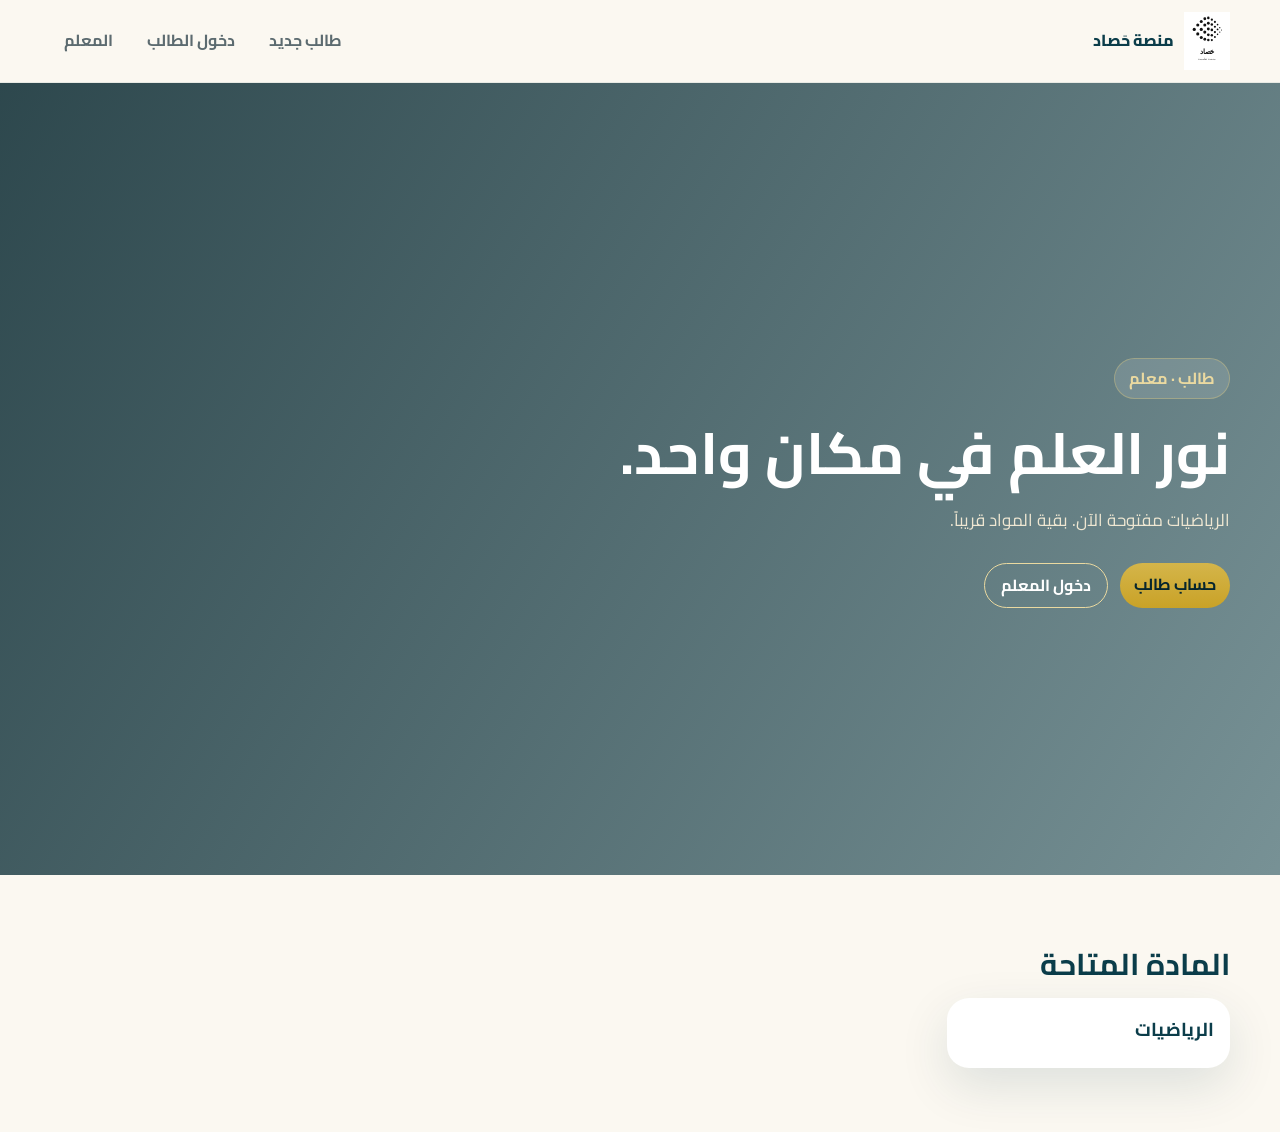
<file: index.html>
<!DOCTYPE html>
<html lang="ar" dir="rtl">
<head>
  <meta charset="UTF-8" />
  <meta name="viewport" content="width=device-width, initial-scale=1.0" />
  <title>منصة حَصاد التعليمية</title>
  <link href="https://fonts.googleapis.com/css2?family=Cairo:wght@400;600;700;800&display=swap" rel="stylesheet">
  <link rel="stylesheet" href="css/style.css" />
  <link rel="icon" href="assets/logo.svg">
</head>
<body>
  <nav class="nav">
    <div class="container nav-inner">
      <a class="brand" href="index.html">
        <img src="assets/logo.svg" alt="حَصاد" style="width:46px;height:58px;object-fit:contain;background:#fff">
        <span>منصة حَصاد</span>
      </a>
      <div class="nav-links">
        <a href="register.html">طالب جديد</a>
        <a href="login.html">دخول الطالب</a>
        <a href="login.html?as=teacher">المعلم</a>
      </div>
    </div>
  </nav>
  <header class="hero">
    <div class="hero-bg"></div>
    <div class="container hero-content">
      <div class="kicker">طالب · معلم</div>
      <h1>نور العلم في مكان واحد.</h1>
      <p>الرياضيات مفتوحة الآن. بقية المواد قريباً.</p>
      <div class="hero-actions">
        <a class="btn btn-gold" href="register.html">حساب طالب</a>
        <a class="btn-outline" href="login.html?as=teacher">دخول المعلم</a>
      </div>
    </div>
  </header>
  <section class="section">
    <div class="container">
      <h2>المادة المتاحة</h2>
      <div class="subjects">
        <article class="subject-card"><div class="body"><h3>الرياضيات</h3></div></article>
      </div>
    </div>
  </section>
</body>
</html>
</file>
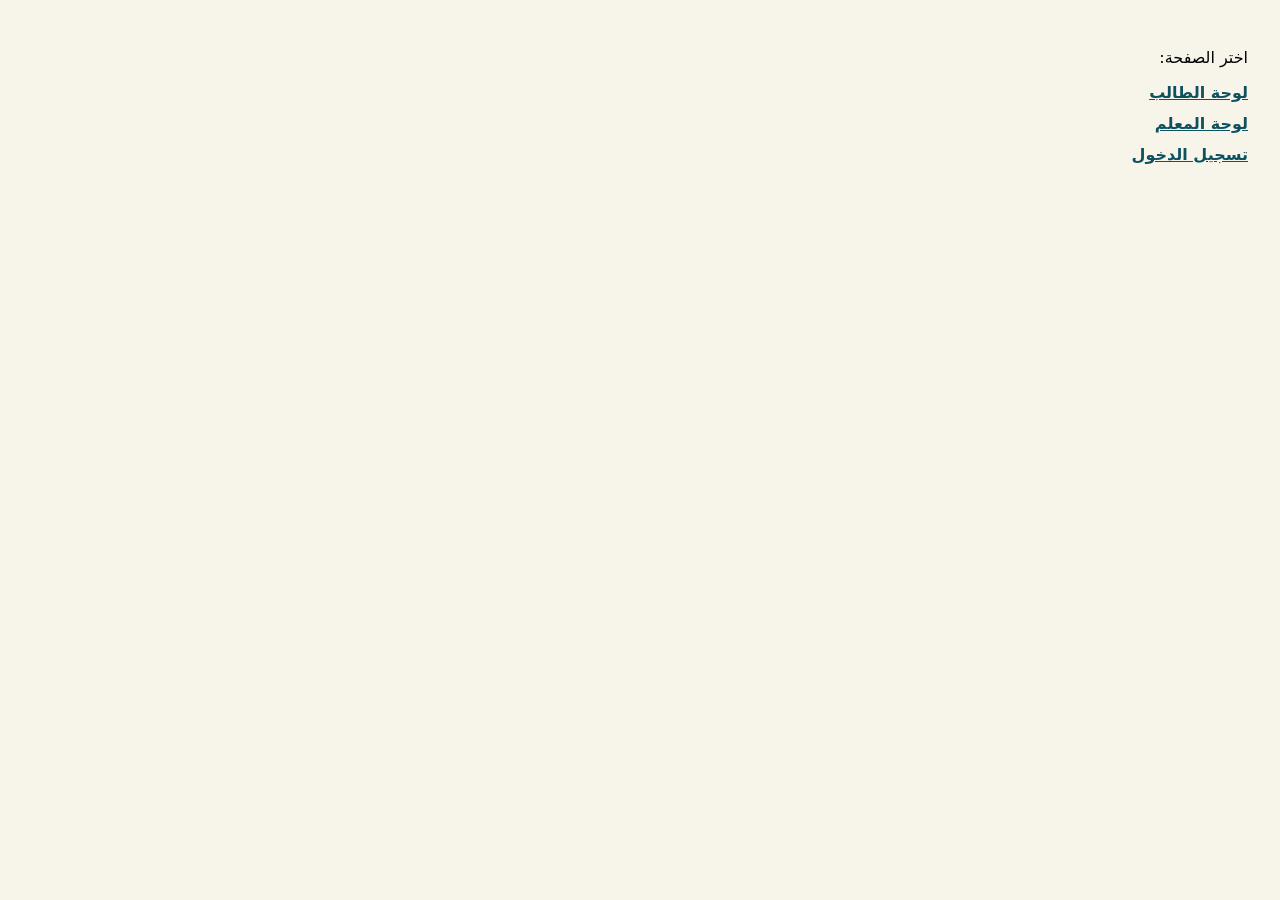
<file: dashboard.html>
<!DOCTYPE html>
<html lang="ar" dir="rtl">
<head><meta charset="UTF-8"><meta name="viewport" content="width=device-width,initial-scale=1"><title>حَصاد</title>
<style>body{font-family:system-ui;padding:24px;background:#f7f4ea}a{display:block;margin:12px 0;color:#0e5160;font-weight:800}</style>
</head>
<body>
  <p>اختر الصفحة:</p>
  <a href="home.html">لوحة الطالب</a>
  <a href="admin.html">لوحة المعلم</a>
  <a href="login.html">تسجيل الدخول</a>
</body>
</html>
</file>
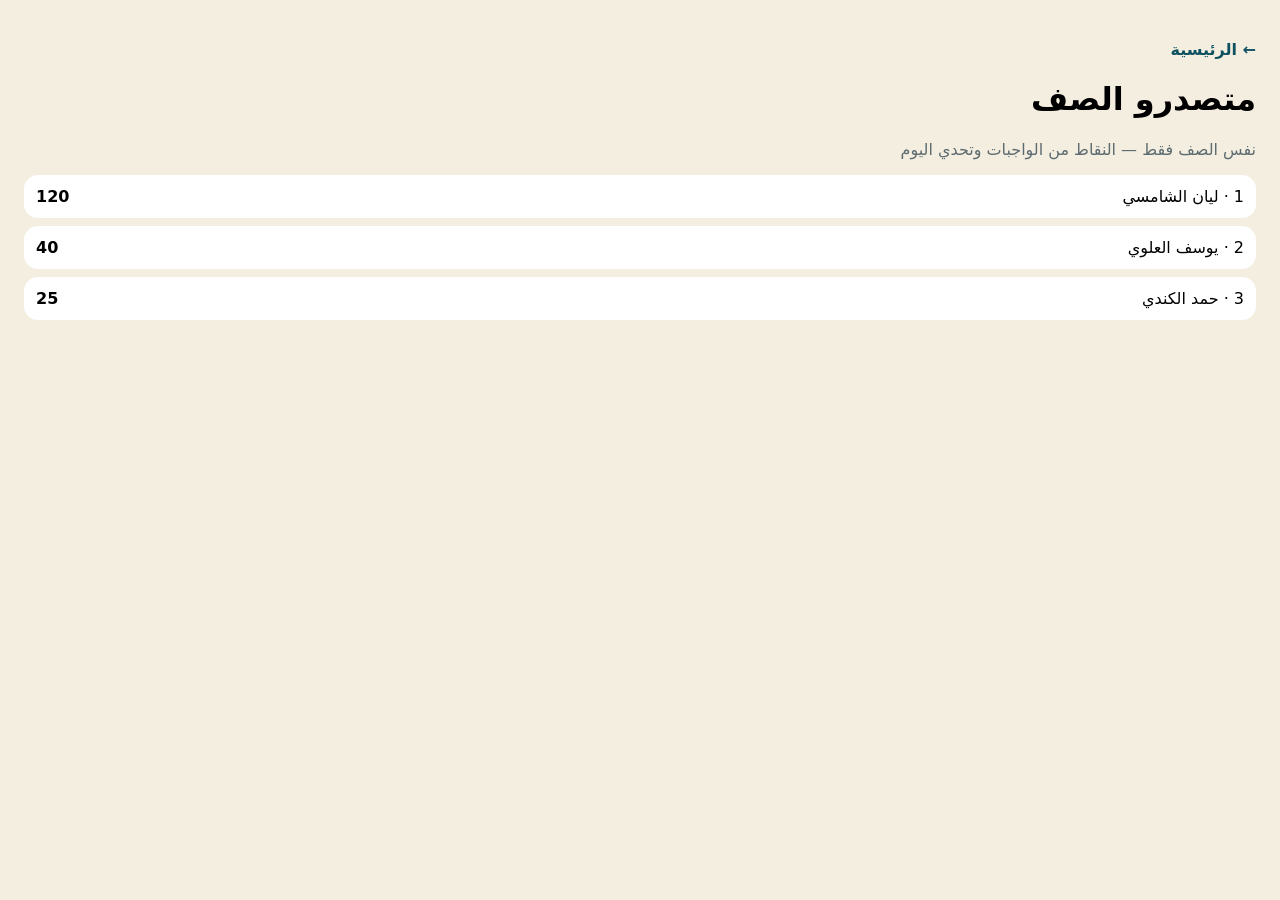
<file: leaders.html>
<!DOCTYPE html>
<html lang="ar" dir="rtl">
<head>
  <meta charset="UTF-8" /><meta name="viewport" content="width=device-width,initial-scale=1" />
  <title>المتصدرون</title>
  <style>body{font-family:system-ui;background:#f4eee0;padding:16px}a{color:#0e5160;font-weight:800;text-decoration:none}.row{background:#fff;border-radius:14px;padding:12px;margin:8px 0;display:flex;justify-content:space-between}</style>
</head>
<body>
  <p><a href="home.html">← الرئيسية</a></p>
  <h1>متصدرو الصف</h1>
  <p style="color:#5c6b70">نفس الصف فقط — النقاط من الواجبات وتحدي اليوم</p>
  <div class="row"><span>1 · ليان الشامسي</span><b>120</b></div>
  <div class="row"><span>2 · يوسف العلوي</span><b>40</b></div>
  <div class="row"><span>3 · حمد الكندي</span><b>25</b></div>
</body>
</html>
</file>
<file: css/style.css>
:root{--teal-950:#06262e;--teal-900:#0b3d4a;--teal-800:#0e5160;--teal-700:#14697c;--gold-500:#c9a227;--gold-400:#d4b54a;--gold-200:#ead9a0;--cream-50:#fbf8f1;--cream-100:#f4eee0;--cream-200:#e8dcc4;--ink:#1a2428;--muted:#5c6b70;--white:#fff;--success:#1b7a4a;--danger:#b42318;--live:#e11d48;--shadow:0 18px 50px rgba(11,61,74,.12);--radius:22px;--font:"Cairo",system-ui,sans-serif}
*{box-sizing:border-box;margin:0;padding:0}html{scroll-behavior:smooth}body{font-family:var(--font);background:var(--cream-50);color:var(--ink);direction:rtl;min-height:100vh;line-height:1.7}a{color:inherit;text-decoration:none}button,input,select,textarea{font-family:inherit}img{max-width:100%;display:block}.container{width:min(1180px,calc(100% - 32px));margin-inline:auto}
.nav{position:sticky;top:0;z-index:40;background:rgba(251,248,241,.94);backdrop-filter:blur(16px);border-bottom:1px solid rgba(11,61,74,.08)}
.nav-inner{display:flex;align-items:center;justify-content:space-between;padding:12px 0;gap:12px;flex-wrap:wrap}
.brand{display:flex;align-items:center;gap:10px;font-weight:800;color:var(--teal-900)}
.brand-mark{width:42px;height:42px;border-radius:14px;display:grid;place-items:center;background:var(--teal-900);color:var(--gold-200);border:2px solid var(--gold-500);font-weight:800}
.nav-links{display:flex;gap:6px;align-items:center;flex-wrap:wrap}
.nav-links a,.ghost-btn,.btn{border:0;cursor:pointer;border-radius:999px;padding:8px 14px;font-weight:700}
.nav-links a{color:var(--muted)}.nav-links a:hover{color:var(--teal-900);background:var(--cream-100)}
.btn{background:linear-gradient(180deg,var(--teal-800),var(--teal-900));color:#fff}
.btn-gold{background:linear-gradient(180deg,var(--gold-400),var(--gold-500));color:var(--teal-950)}
.btn-outline{background:transparent;border:1.5px solid var(--gold-200);color:#fff;border-radius:999px;padding:8px 16px;font-weight:700;cursor:pointer}
.ghost-btn{background:var(--cream-100);color:var(--teal-900)}
.hero{position:relative;overflow:hidden;min-height:88vh;display:grid;place-items:center;color:#fff}
.hero-bg{position:absolute;inset:0;background:linear-gradient(120deg,rgba(6,38,46,.84),rgba(11,61,74,.55)),url("https://images.unsplash.com/photo-1580582932707-520aed937b7b?auto=format&fit=crop&w=1600&q=80") center/cover no-repeat}
.hero-content{position:relative;z-index:2;padding:72px 0 64px}
.kicker{display:inline-flex;background:rgba(255,255,255,.12);border:1px solid rgba(233,205,120,.35);color:var(--gold-200);padding:6px 14px;border-radius:999px;font-weight:700;margin-bottom:18px}
.hero h1{font-size:clamp(30px,6vw,58px);line-height:1.25;max-width:780px}
.hero p{max-width:620px;margin:16px 0 28px;font-size:17px;color:#efe7d2}
.hero-actions{display:flex;gap:12px;flex-wrap:wrap}
.stats{display:grid;grid-template-columns:repeat(4,1fr);gap:12px;margin-top:40px}
.stat{background:rgba(255,255,255,.1);border:1px solid rgba(255,255,255,.14);border-radius:18px;padding:14px 16px}
.stat b{display:block;font-size:24px;color:var(--gold-200)}.stat span{color:#e8dfc8;font-size:13px}
.section{padding:64px 0}.section h2{font-size:30px;color:var(--teal-900);margin-bottom:8px}.lead{color:var(--muted);margin-bottom:24px;max-width:640px}
.subjects{display:grid;grid-template-columns:repeat(4,1fr);gap:16px}
.subject-card{background:#fff;border-radius:var(--radius);overflow:hidden;box-shadow:var(--shadow)}
.subject-card img{height:180px;width:100%;object-fit:cover}.subject-card .body{padding:16px}.subject-card h3{color:var(--teal-900);margin-bottom:6px}.subject-card p{color:var(--muted);font-size:14px;margin-bottom:14px}
.features{display:grid;grid-template-columns:repeat(3,1fr);gap:16px}
.feature{background:#fff;border-radius:var(--radius);padding:22px;box-shadow:var(--shadow)}
.icon-badge{width:44px;height:44px;border-radius:14px;display:grid;place-items:center;background:var(--cream-100);margin-bottom:12px;font-weight:800;color:var(--teal-900)}
.auth-wrap{min-height:calc(100vh - 80px);display:grid;place-items:center;padding:40px 0}
.auth-card{width:min(440px,100%);background:#fff;border-radius:28px;box-shadow:var(--shadow);padding:32px 26px}
.auth-card h1{color:var(--teal-900);margin:8px 0 6px}
.field{margin-bottom:14px}.field label{display:block;font-weight:700;margin-bottom:6px;color:var(--teal-900)}
.field input,.field select,.field textarea{width:100%;border:1.5px solid #d9d0bc;background:var(--cream-50);border-radius:14px;padding:12px 14px;font-size:15px}
.hint{color:var(--muted);font-size:13px;margin-top:10px}.error{color:var(--danger);font-weight:700;min-height:22px}
.app-shell{display:grid;grid-template-columns:240px 1fr;min-height:100vh}
.sidebar{background:var(--teal-950);color:#e8dfc8;padding:20px 14px}
.side-nav{display:flex;flex-direction:column;gap:6px;margin-top:24px}
.side-nav a{padding:10px 12px;border-radius:12px;color:#d8cba8}
.side-nav a.active,.side-nav a:hover{background:rgba(201,162,39,.16);color:#fff}
.main{padding:22px}.topbar{display:flex;justify-content:space-between;align-items:center;gap:12px;margin-bottom:20px;flex-wrap:wrap}
.user-chip{display:flex;align-items:center;gap:10px;background:#fff;padding:8px 12px;border-radius:999px;box-shadow:var(--shadow)}
.avatar{width:36px;height:36px;border-radius:50%;background:var(--teal-800);color:#fff;display:grid;place-items:center;font-weight:800}
.grid-4{display:grid;grid-template-columns:repeat(4,1fr);gap:14px}.grid-2{display:grid;grid-template-columns:1.3fr .7fr;gap:14px}
.card{background:#fff;border-radius:20px;padding:16px;box-shadow:var(--shadow)}
.mini-subject img{height:110px;width:100%;object-fit:cover;border-radius:14px;margin-bottom:10px}
.badge{display:inline-flex;border-radius:999px;padding:4px 10px;font-size:12px;font-weight:800}
.badge-live{background:#ffe4e8;color:var(--live)}.badge-soon{background:#fff4d6;color:#8a6a00}.badge-done{background:#e5f6ec;color:var(--success)}.badge-wait{background:#eef3f5;color:var(--muted)}
.list{display:flex;flex-direction:column;gap:10px}.row{display:flex;justify-content:space-between;align-items:center;gap:10px;padding:12px;background:var(--cream-50);border-radius:14px}
.tabs{display:flex;gap:8px;flex-wrap:wrap;margin-bottom:16px}.tab{border:0;background:var(--cream-100);color:var(--teal-900);padding:8px 14px;border-radius:999px;font-weight:700;cursor:pointer}.tab.active{background:var(--teal-900);color:#fff}
.panel{display:none}.panel.active{display:block}
.player{background:#06161b;border-radius:20px;overflow:hidden;aspect-ratio:16/9}.player iframe{width:100%;height:100%;border:0}.player-empty{height:100%;display:grid;place-items:center;color:#ead9a0;text-align:center;padding:24px}
.table{width:100%;border-collapse:collapse;overflow-x:auto}.table th,.table td{text-align:right;padding:10px 8px;border-bottom:1px solid #eee3cc;font-size:14px}
footer{background:var(--teal-950);color:#d8cba8;padding:28px 0;margin-top:32px}.footer-grid{display:grid;grid-template-columns:2fr 1fr;gap:20px}
.toast{position:fixed;bottom:20px;left:20px;background:var(--teal-900);color:#fff;padding:12px 16px;border-radius:14px;display:none;z-index:80}
@media(max-width:980px){.subjects,.features,.stats,.grid-4,.grid-2,.footer-grid,.app-shell{grid-template-columns:1fr}.hero{min-height:auto}.sidebar{height:auto}}
</file>
